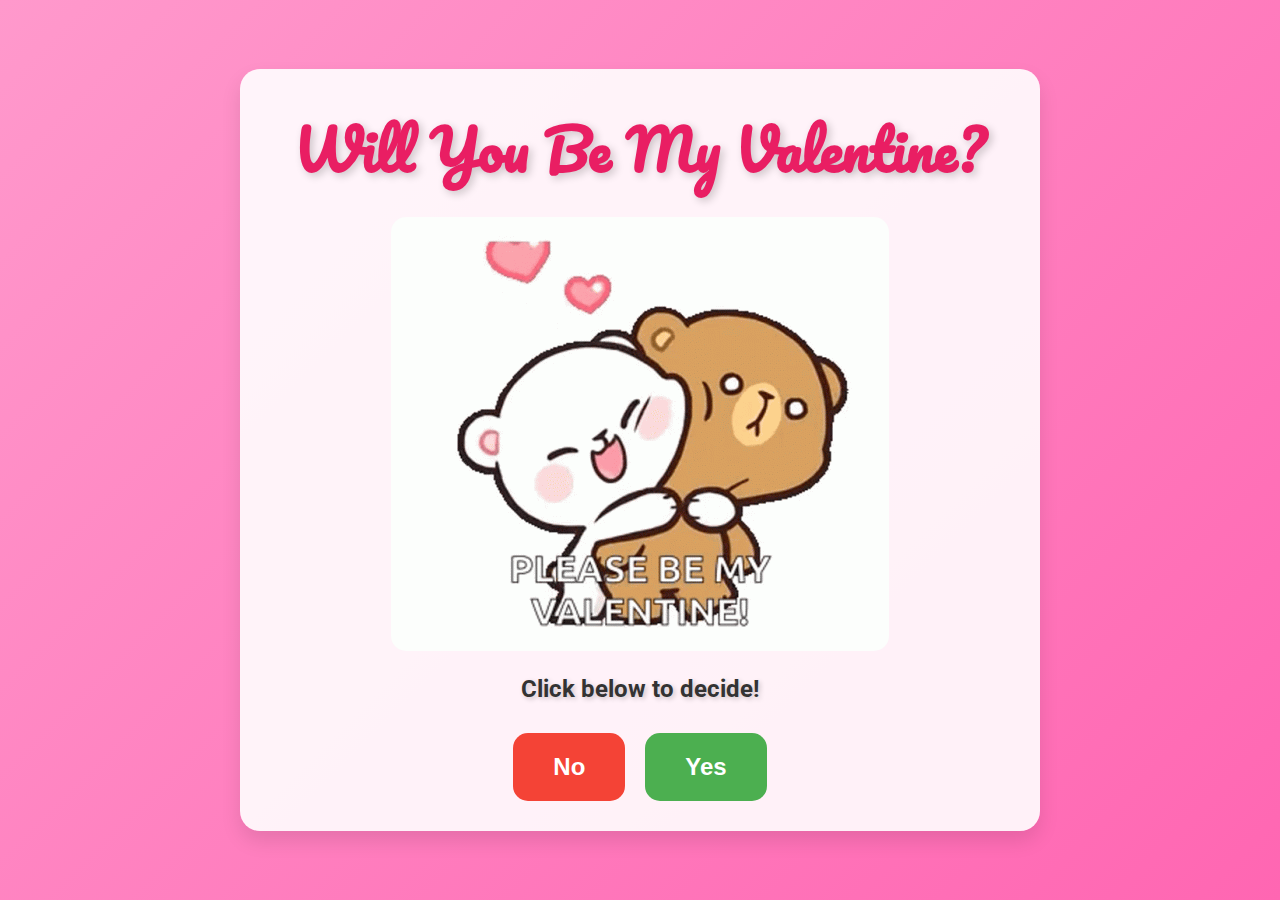
<file: index.html>
<!DOCTYPE html>
<html lang="en">
<head>
    <meta charset="UTF-8">
    <meta name="viewport" content="width=device-width, initial-scale=1.0">
    <title>Will You Be My Valentine?</title>
    <link href="https://fonts.googleapis.com/css2?family=Roboto:wght@400;500&family=Pacifico&display=swap" rel="stylesheet">
    <style>
        /* Reset margins and paddings */
        * {
            margin: 0;
            padding: 0;
            box-sizing: border-box;
        }

        /* Body styling */
        body {
            font-family: 'Roboto', sans-serif;
            background: linear-gradient(135deg, #ff99cc, #ff66b2);
            display: flex;
            justify-content: center;
            align-items: center;
            height: 100vh;
            overflow: hidden;
            color: white;
            text-align: center;
            padding: 20px;
        }

        /* Container for all content */
        .container {
            max-width: 800px;
            width: 100%;
            background-color: rgba(255, 255, 255, 0.9);
            border-radius: 20px;
            padding: 30px;
            box-shadow: 0 10px 20px rgba(0, 0, 0, 0.1);
            animation: fadeIn 1.5s ease-out;
        }

        /* Header */
        h1 {
            font-family: 'Pacifico', cursive;
            font-size: 3.5em;
            color: #e91e63;
            margin-bottom: 20px;
            text-shadow: 3px 3px 8px rgba(0, 0, 0, 0.2);
        }

        /* Subheading with a fun, romantic vibe */
        p {
            font-size: 1.5em;
            margin-bottom: 30px;
            color: #333;
            font-weight: bold;
            text-shadow: 2px 2px 5px rgba(0, 0, 0, 0.2);
        }

        /* Valentine GIF styling */
        .valentine-gif {
            max-width: 80%;
            margin-bottom: 20px;
            border-radius: 15px;
            transition: transform 0.3s ease;
        }

        .valentine-gif:hover {
            transform: scale(1.05);
        }

        /* Button styling */
        .buttons {
            display: flex;
            justify-content: center;
            gap: 20px;
            margin-top: 30px;
        }

        button {
            font-size: 1.5em;
            padding: 20px 40px;
            border: none;
            border-radius: 15px;
            cursor: pointer;
            transition: all 0.3s ease;
            font-weight: bold;
        }

        /* Yes button is green */
        .yes {
            background-color: #4CAF50;
            color: white;
        }

        .yes:hover {
            background-color: #45a049;
            transform: scale(1.1);
        }

        /* No button is red */
        .no {
            background-color: #f44336;
            color: white;
        }

        .no:hover {
            background-color: #e53935;
            transform: scale(1.1);
        }

        button:focus {
            outline: none;
        }

        /* Animation for fading in the content */
        @keyframes fadeIn {
            from {
                opacity: 0;
                transform: translateY(30px);
            }
            to {
                opacity: 1;
                transform: translateY(0);
            }
        }

        /* Hiding the content after clicking Yes */
        .hide {
            display: none;
        }
    </style>
</head>
<body>
    <div class="container">
        <h1>Will You Be My Valentine?</h1>
        <!-- Valentine GIF -->
        <img src="valentines.gif" alt="Will you be my Valentine?" class="valentine-gif">
        <p>Click below to decide!</p>
        
        <div class="buttons">
            <button class="no">No</button>
            <button class="yes">Yes</button>
        </div>
    </div>

    <script src="script.js"></script>
</body>
</html>
</file>
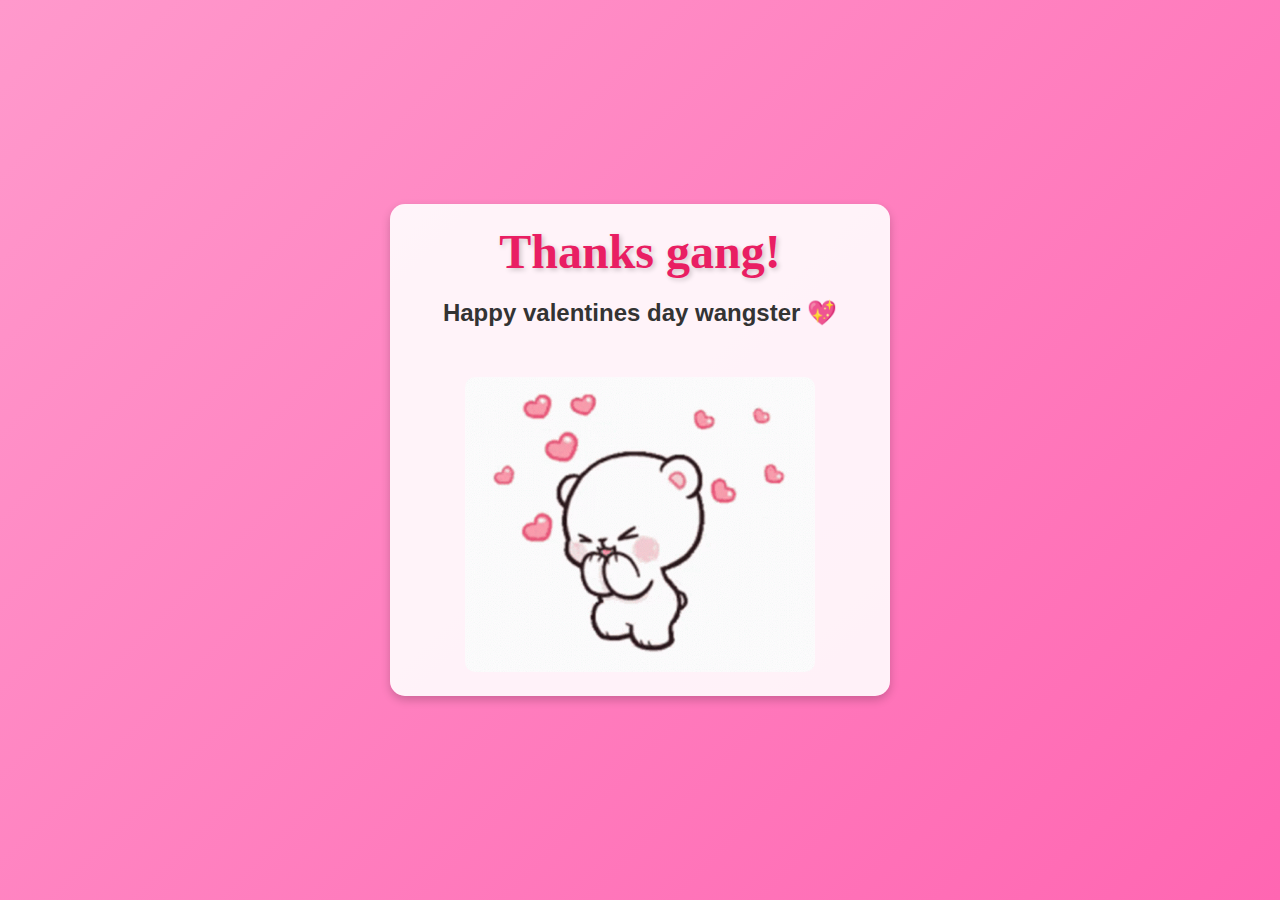
<file: celebration.html>
<!DOCTYPE html>
<html lang="en">
<head>
    <meta charset="UTF-8">
    <meta name="viewport" content="width=device-width, initial-scale=1.0">
    <title>Celebration</title>
    <style>
        /* Basic Reset */
        * {
            margin: 0;
            padding: 0;
            box-sizing: border-box;
        }

        /* Body and Background */
        body {
            font-family: 'Roboto', sans-serif;
            background: linear-gradient(135deg, #ff99cc, #ff66b2);
            color: #fff;
            display: flex;
            justify-content: center;
            align-items: center;
            height: 100vh;
            text-align: center;
            overflow: hidden;
        }

        /* Container Style */
        .container {
            padding: 20px;
            background: rgba(255, 255, 255, 0.9);
            border-radius: 15px;
            box-shadow: 0 4px 10px rgba(0, 0, 0, 0.2);
            text-align: center;
            max-width: 80%;
            width: 500px;
        }

        /* Header Style */
        h1 {
            font-size: 3em;
            margin-bottom: 20px;
            color: #e91e63;
            font-family: 'Dancing Script', cursive;
            text-shadow: 2px 2px 5px rgba(0, 0, 0, 0.2);
        }

        /* Paragraph Style */
        p {
            font-size: 1.5em;
            color: #333;
            margin-bottom: 30px;
            font-weight: bold;
        }

        /* Celebration GIF */
        .celebration-gif {
            width: 100%;
            max-width: 350px;
            border-radius: 10px;
            margin-top: 20px;
            transition: transform 0.3s ease;
        }

        .celebration-gif:hover {
            transform: scale(1.05);
        }

        /* Add a subtle animation for the page entry */
        @keyframes fadeIn {
            from {
                opacity: 0;
            }
            to {
                opacity: 1;
            }
        }

        /* Apply the fadeIn animation */
        .container {
            animation: fadeIn 1.5s ease-in-out;
        }
    </style>
</head>
<body>
    <div class="container">
        <h1>Thanks gang!</h1>
        <p>Happy valentines day wangster 💖</p>
        <!-- Celebration GIF -->
        <img src="celebration_gif.gif" alt="Celebration Image" class="celebration-gif">
    </div>
</body>
</html>
</file>
